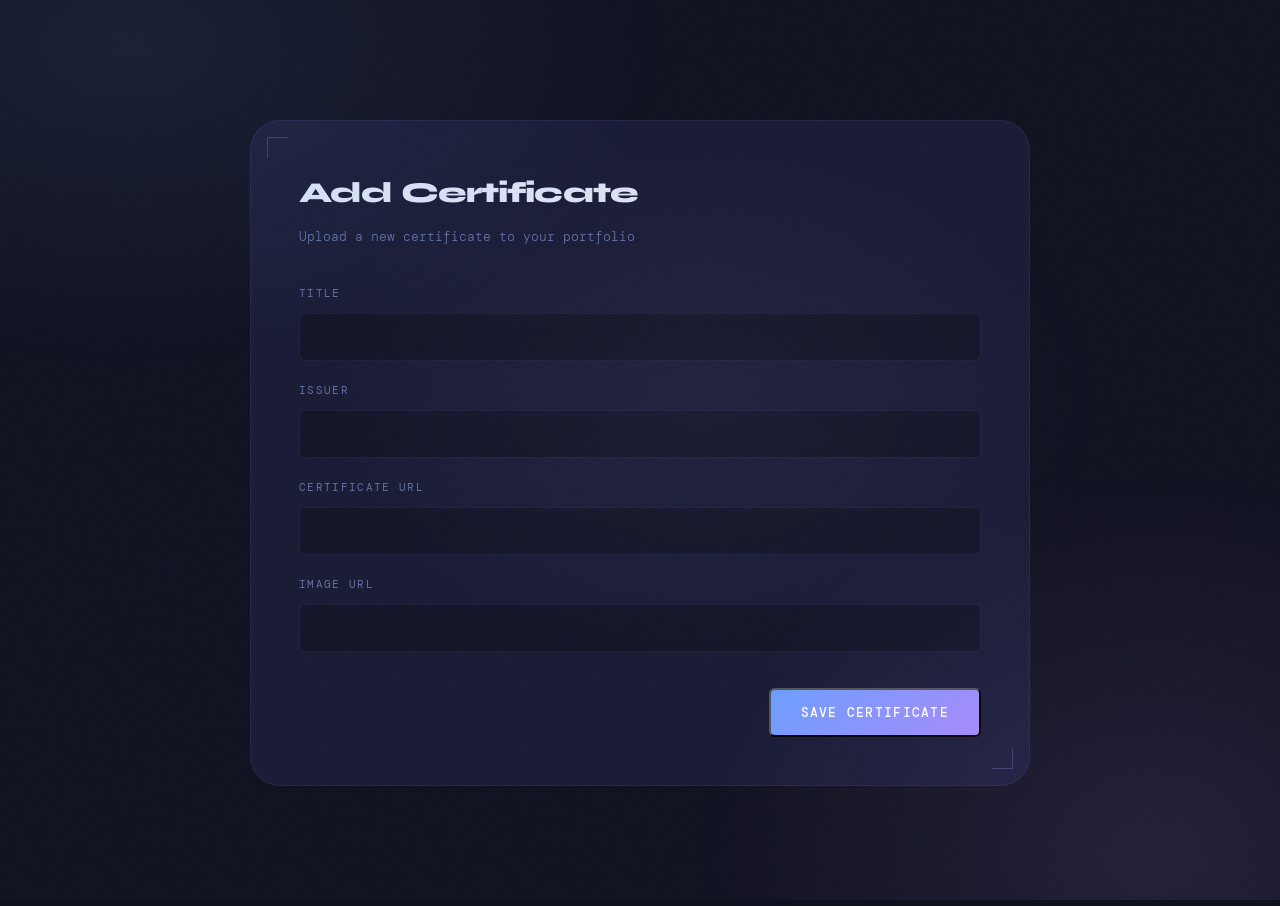
<file: templates/add_certificate.html>
<!DOCTYPE html>
<html lang="en">

<head>

    <meta charset="UTF-8">
    <meta name="viewport" content="width=device-width, initial-scale=1.0">

    <title>Add Certificate</title>

    <link rel="stylesheet" href="/static/css/style.css">

</head>

<body>

<section class="project-form-page">

    <div class="form-container">

        <div class="form-header">

            <h1>Add Certificate</h1>

            <p>Upload a new certificate to your portfolio</p>

        </div>

        <form method="POST">

            <div class="form-group">

                <label>Title</label>

                <input type="text" name="title" required>

            </div>

            <div class="form-group">

                <label>Issuer</label>

                <input type="text" name="issuer">

            </div>

            <div class="form-group">

                <label>Certificate URL</label>

                <input type="text" name="url">

            </div>

            <div class="form-group">

                <label>Image URL</label>

                <input type="text" name="image_url">

            </div>

            <div class="form-actions">

                <button type="submit" class="btn-primary">
                    Save Certificate
                </button>

            </div>

        </form>

    </div>

</section>

</body>
</html>
</file>
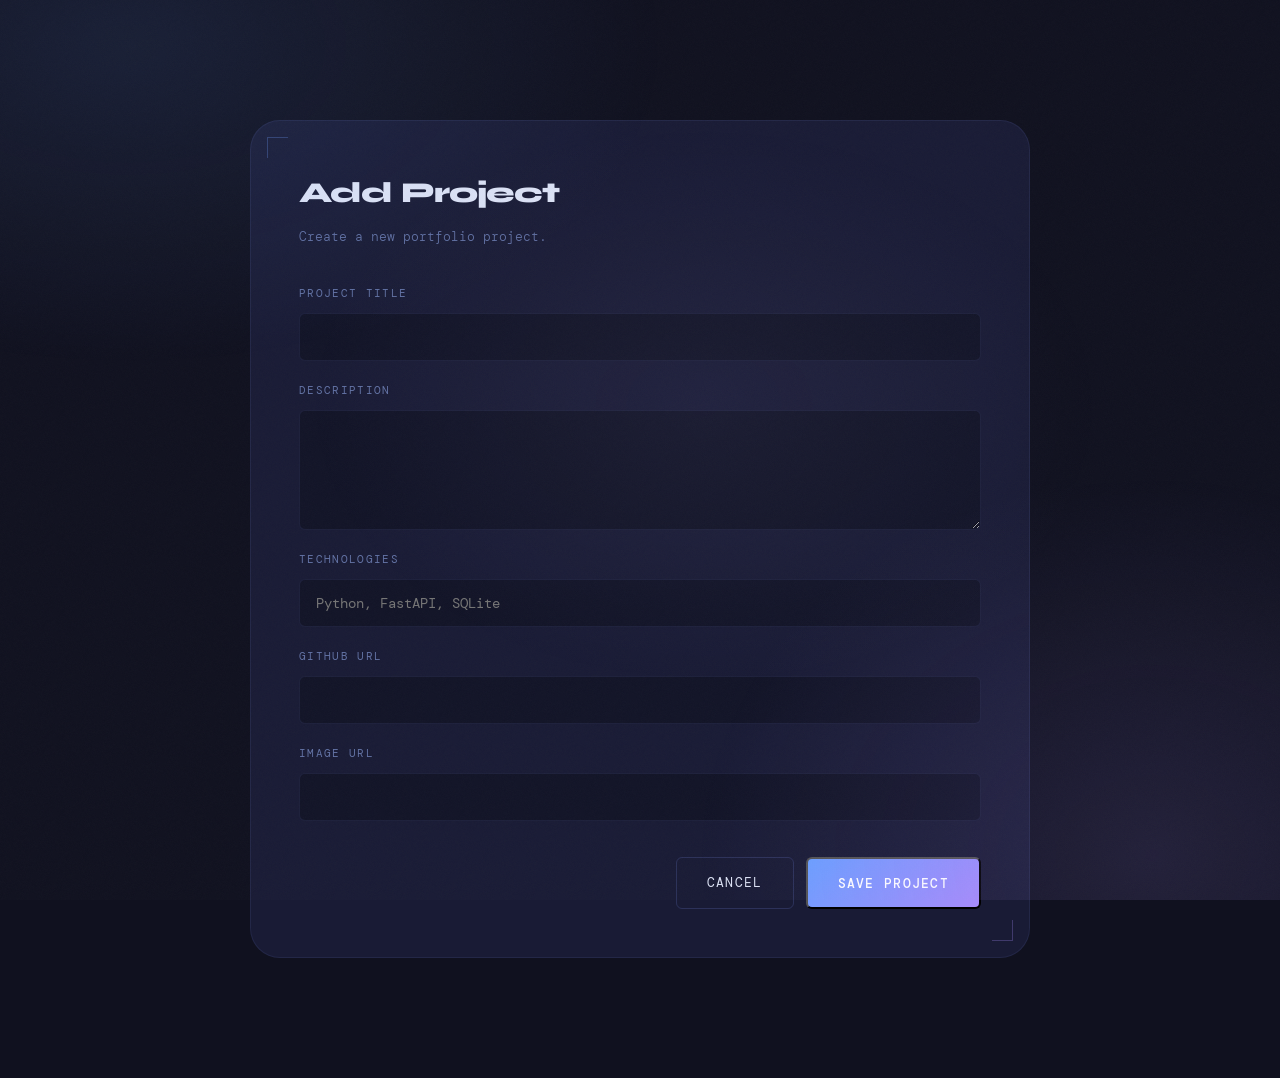
<file: templates/add_project.html>
<!DOCTYPE html>
<html lang="en">

<head>

    <meta charset="UTF-8">
    <meta name="viewport" content="width=device-width, initial-scale=1.0">

    <title>Add Project</title>

    <link rel="stylesheet" href="/static/css/style.css">

</head>

<body>

<section class="project-form-page">

    <div class="form-container">

        <div class="form-header">

            <h1>Add Project</h1>

            <p>Create a new portfolio project.</p>

        </div>

        <form method="POST">

            <div class="form-group">

                <label>Project Title</label>

                <input
                    type="text"
                    name="title"
                    required
                >

            </div>

            <div class="form-group">

                <label>Description</label>

                <textarea
                    name="description"
                    rows="5"
                    required
                ></textarea>

            </div>

            <div class="form-group">

                <label>Technologies</label>

                <input
                    type="text"
                    name="technologies"
                    placeholder="Python, FastAPI, SQLite"
                >

            </div>

            <div class="form-group">

                <label>GitHub URL</label>

                <input
                    type="url"
                    name="github_url"
                >

            </div>

            <div class="form-group">

                <label>Image URL</label>

                <input
                    type="text"
                    name="image_url"
                >

            </div>

            <div class="form-actions">

                <a href="/admin" class="btn-secondary">
                    Cancel
                </a>

                <button type="submit" class="btn-primary">
                    Save Project
                </button>

            </div>

        </form>

    </div>

</section>

</body>
</html>
</file>
<file: static/css/style.css>
/* ============================================================
   FUTURISTIC AI PORTFOLIO — style.css
   Aesthetic: Nebula-dark / deep space
   Fonts: Syne (display) + DM Mono (body/UI)
   Palette: Slate-navy base · electric-blue · soft-violet
   Features: custom cursor, scroll reveals, dark/light toggle,
             skeleton loaders, back-to-top, mobile nav, timeline
============================================================ */

@import url('https://fonts.googleapis.com/css2?family=Syne:wght@400;700;800&family=DM+Mono:ital,wght@0,300;0,400;0,500;1,300&display=swap');

/* ============================================================
   CUSTOM PROPERTIES
============================================================ */
:root{
    --bg-base:      #10111f;
    --bg-surface:   #14162b;
    --bg-raised:    #191b35;
    --bg-card:      rgba(100,120,255,.05);

    --primary:         #6b9fff;
    --primary-bright:  #8ab4ff;
    --primary-dim:     rgba(107,159,255,.12);
    --primary-border:  rgba(107,159,255,.28);

    --violet:          #a78bfa;
    --violet-bright:   #c4b5fd;
    --violet-dim:      rgba(167,139,250,.12);
    --violet-border:   rgba(167,139,250,.28);

    --periwinkle:      #c4b5fd;

    --text-primary: #dde3f5;
    --text-muted:   #6272a4;
    --text-faint:   #3d4a6b;

    --border-subtle: rgba(130,150,255,.09);
    --border-mid:    rgba(130,150,255,.18);

    --radius-sm:  6px;
    --radius-md:  12px;
    --radius-lg:  20px;
    --radius-xl:  30px;
    --radius-pill:999px;

    --font-display: 'Syne', sans-serif;
    --font-mono:    'DM Mono', monospace;

    --transition: .28s cubic-bezier(.4,0,.2,1);

    --cursor-size: 12px;
}

/* ============================================================
   LIGHT MODE OVERRIDE
============================================================ */
body.light-mode{
    --bg-base:      #f0f2ff;
    --bg-surface:   #e4e8ff;
    --bg-raised:    #d8ddff;
    --bg-card:      rgba(100,120,255,.07);

    --primary:         #3a6fe8;
    --primary-bright:  #2757d0;
    --primary-dim:     rgba(58,111,232,.1);
    --primary-border:  rgba(58,111,232,.3);

    --violet:          #7c3aed;
    --violet-bright:   #6d28d9;
    --violet-dim:      rgba(124,58,237,.1);
    --violet-border:   rgba(124,58,237,.28);

    --periwinkle:      #7c3aed;

    --text-primary: #1a1f3a;
    --text-muted:   #4a5280;
    --text-faint:   #8892b0;

    --border-subtle: rgba(58,111,232,.12);
    --border-mid:    rgba(58,111,232,.22);
}

/* ============================================================
   RESET
============================================================ */
*{ margin:0; padding:0; box-sizing:border-box; }

html{
    font-size:16px;
    scroll-behavior:smooth;
    scrollbar-width:thin;
    scrollbar-color: var(--violet) var(--bg-surface);
}

::-webkit-scrollbar{ width:4px; }
::-webkit-scrollbar-track{ background:var(--bg-surface); }
::-webkit-scrollbar-thumb{ background:var(--violet); border-radius:2px; }

/* ============================================================
   CUSTOM CURSOR
============================================================ */
body{ cursor:none; }

#cursor{
    position:fixed;
    width:var(--cursor-size);
    height:var(--cursor-size);
    border-radius:50%;
    background:var(--primary);
    pointer-events:none;
    z-index:99999;
    transform:translate(-50%,-50%);
    transition:width .2s, height .2s, background .2s, opacity .2s;
    mix-blend-mode:screen;
}

#cursor-ring{
    position:fixed;
    width:36px;
    height:36px;
    border-radius:50%;
    border:1px solid var(--violet);
    pointer-events:none;
    z-index:99998;
    transform:translate(-50%,-50%);
    transition:transform .08s linear, width .2s, height .2s, border-color .2s, opacity .3s;
    opacity:.5;
}

body:has(a:hover) #cursor,
body:has(button:hover) #cursor{
    width:20px; height:20px;
    background:var(--violet);
}

body:has(a:hover) #cursor-ring,
body:has(button:hover) #cursor-ring{
    width:50px; height:50px;
    border-color:var(--primary);
    opacity:.8;
}

/* ============================================================
   BASE / BODY
============================================================ */
body{
    font-family:var(--font-mono);
    color:var(--text-primary);
    background:var(--bg-base);
    overflow-x:hidden;
    line-height:1.7;
    transition:background .4s, color .4s;
}

/* Grain */
body::before{
    content:"";
    position:fixed; inset:0;
    background-image:url("data:image/svg+xml,%3Csvg viewBox='0 0 512 512' xmlns='http://www.w3.org/2000/svg'%3E%3Cfilter id='n'%3E%3CfeTurbulence type='fractalNoise' baseFrequency='.8' numOctaves='4' stitchTiles='stitch'/%3E%3C/filter%3E%3Crect width='100%25' height='100%25' filter='url(%23n)' opacity='.028'/%3E%3C/svg%3E");
    background-size:200px 200px;
    pointer-events:none;
    z-index:9997;
}

/* Ambient orbs */
body::after{
    content:"";
    position:fixed; inset:0;
    background:
        radial-gradient(ellipse 65% 55% at 10% 5%,  rgba(107,159,255,.1)  0%, transparent 65%),
        radial-gradient(ellipse 55% 65% at 90% 95%, rgba(167,139,250,.12) 0%, transparent 65%),
        radial-gradient(ellipse 45% 45% at 55% 45%, rgba(196,181,253,.05) 0%, transparent 70%);
    pointer-events:none;
    z-index:0;
    transition:opacity .4s;
}

/* ============================================================
   SCANLINES
============================================================ */
.scanlines{
    position:fixed; inset:0;
    background:repeating-linear-gradient(
        0deg,transparent,transparent 2px,
        rgba(0,0,0,.04) 2px,rgba(0,0,0,.04) 4px);
    pointer-events:none;
    z-index:9996;
}

/* ============================================================
   SCROLL REVEAL
============================================================ */
.reveal{
    opacity:0;
    transform:translateY(36px);
    transition:opacity .7s cubic-bezier(.4,0,.2,1),
                transform .7s cubic-bezier(.4,0,.2,1);
}

.reveal.visible{
    opacity:1;
    transform:none;
}

.reveal-left{
    opacity:0;
    transform:translateX(-40px);
    transition:opacity .7s cubic-bezier(.4,0,.2,1),
                transform .7s cubic-bezier(.4,0,.2,1);
}

.reveal-left.visible{ opacity:1; transform:none; }

.reveal-right{
    opacity:0;
    transform:translateX(40px);
    transition:opacity .7s cubic-bezier(.4,0,.2,1),
                transform .7s cubic-bezier(.4,0,.2,1);
}

.reveal-right.visible{ opacity:1; transform:none; }

.reveal-delay-1{ transition-delay:.1s; }
.reveal-delay-2{ transition-delay:.2s; }
.reveal-delay-3{ transition-delay:.3s; }
.reveal-delay-4{ transition-delay:.4s; }
.reveal-delay-5{ transition-delay:.5s; }

/* ============================================================
   NAVBAR
============================================================ */
.navbar{
    position:fixed;
    top:16px; left:50%;
    transform:translateX(-50%);
    width:94%; max-width:1360px;
    padding:14px 32px;
    display:flex;
    justify-content:space-between;
    align-items:center;
    z-index:1000;
    background:rgba(16,17,31,.78);
    backdrop-filter:blur(28px) saturate(1.5);
    -webkit-backdrop-filter:blur(28px) saturate(1.5);
    border:1px solid var(--border-subtle);
    border-radius:var(--radius-xl);
    transition:padding var(--transition), background var(--transition), border-color var(--transition);
}

.navbar.scrolled{
    padding:10px 32px;
    background:rgba(16,17,31,.92);
    border-color:var(--border-mid);
}

body.light-mode .navbar{ background:rgba(240,242,255,.85); }
body.light-mode .navbar.scrolled{ background:rgba(240,242,255,.96); }

.navbar::before,.navbar::after{
    content:""; position:absolute;
    width:10px; height:10px;
    border-color:var(--primary); border-style:solid; opacity:.45;
}
.navbar::before{ top:6px; left:12px; border-width:1px 0 0 1px; border-radius:2px 0 0 0; }
.navbar::after { bottom:6px; right:12px; border-width:0 1px 1px 0; border-radius:0 0 2px 0; }

.logo{
    font-family:var(--font-display);
    font-size:1.25rem; font-weight:800;
    color:var(--primary-bright);
    letter-spacing:-.02em;
    position:relative;
    text-decoration:none;
}

.logo::after{
    content:"_";
    animation:blink 1.1s step-end infinite;
    color:var(--violet);
}

@keyframes blink{ 0%,100%{opacity:1} 50%{opacity:0} }

.nav-links{ display:flex; gap:32px; list-style:none; }

.nav-links a{
    font-family:var(--font-mono);
    font-size:.78rem; letter-spacing:.08em;
    text-transform:uppercase;
    color:var(--text-muted);
    text-decoration:none;
    position:relative;
    transition:color var(--transition);
}

.nav-links a::before{
    content:"//"; position:absolute; left:-14px;
    color:var(--primary); opacity:0;
    font-size:.7rem;
    transition:opacity var(--transition);
}

.nav-links a:hover{ color:var(--text-primary); }
.nav-links a:hover::before{ opacity:1; }
.nav-links a.active{ color:var(--primary-bright); }
.nav-links a.active::before{ opacity:1; }

/* Nav right controls */
.nav-right{ display:flex; align-items:center; gap:14px; }

.lang-switch{ display:flex; gap:8px; }

.lang-switch a{
    font-family:var(--font-mono);
    font-size:.68rem; letter-spacing:.1em; text-transform:uppercase;
    color:var(--text-muted); text-decoration:none;
    padding:5px 11px;
    border:1px solid var(--border-subtle);
    border-radius:var(--radius-sm);
    transition:var(--transition);
}

.lang-switch a:hover{ border-color:var(--primary-border); color:var(--primary-bright); }

/* Dark/light toggle */
.theme-toggle{
    width:38px; height:22px;
    background:var(--bg-raised);
    border:1px solid var(--border-mid);
    border-radius:var(--radius-pill);
    position:relative;
    cursor:none;
    transition:var(--transition);
    flex-shrink:0;
}

.theme-toggle::after{
    content:"";
    position:absolute;
    width:14px; height:14px;
    border-radius:50%;
    background:var(--primary);
    top:3px; left:3px;
    transition:.3s cubic-bezier(.4,0,.2,1);
}

body.light-mode .theme-toggle::after{ transform:translateX(16px); background:var(--violet); }

/* Hamburger */
.hamburger{
    display:none;
    flex-direction:column;
    gap:5px;
    background:none;
    border:none;
    cursor:none;
    padding:4px;
}

.hamburger span{
    display:block;
    width:22px; height:1.5px;
    background:var(--text-primary);
    border-radius:2px;
    transition:.3s;
}

.hamburger.open span:nth-child(1){ transform:translateY(6.5px) rotate(45deg); }
.hamburger.open span:nth-child(2){ opacity:0; }
.hamburger.open span:nth-child(3){ transform:translateY(-6.5px) rotate(-45deg); }

/* Mobile drawer */
.mobile-nav{
    position:fixed;
    inset:0;
    background:rgba(16,17,31,.97);
    backdrop-filter:blur(24px);
    z-index:999;
    display:flex;
    flex-direction:column;
    align-items:center;
    justify-content:center;
    gap:36px;
    opacity:0;
    pointer-events:none;
    transition:opacity .3s;
}

.mobile-nav.open{ opacity:1; pointer-events:all; }

.mobile-nav a{
    font-family:var(--font-display);
    font-size:2rem; font-weight:800;
    letter-spacing:-.03em;
    color:var(--text-muted);
    text-decoration:none;
    transition:color var(--transition);
}

.mobile-nav a:hover{ color:var(--primary-bright); }

/* ============================================================
   HERO
============================================================ */
.hero{
    min-height:120vh;
    display:flex; justify-content:center; align-items:center;
    text-align:center; padding:0 20px;
    position:relative;
    overflow:hidden;
}

.hero-content{ max-width:1280px; position:relative; z-index:1; }

/* Animated grid */
.hero::before{
    content:"";
    position:absolute; inset:0;
    background-image:
        linear-gradient(rgba(107,159,255,.04) 1px,transparent 1px),
        linear-gradient(90deg,rgba(107,159,255,.04) 1px,transparent 1px);
    background-size:60px 60px;
    mask-image:radial-gradient(ellipse 85% 85% at 50% 50%,black 25%,transparent 80%);
    animation:grid-drift 20s linear infinite;
}

@keyframes grid-drift{
    0%{ background-position:0 0; }
    100%{ background-position:60px 60px; }
}

/* Floating orbs in hero */
.hero-orb{
    position:absolute;
    border-radius:50%;
    filter:blur(80px);
    pointer-events:none;
    animation:orb-float 8s ease-in-out infinite;
}

.hero-orb-1{
    width:500px; height:500px;
    background:rgba(107,159,255,.07);
    top:-100px; left:-100px;
    animation-delay:0s;
}

.hero-orb-2{
    width:400px; height:400px;
    background:rgba(167,139,250,.08);
    bottom:-80px; right:-80px;
    animation-delay:-4s;
}

.hero-orb-3{
    width:300px; height:300px;
    background:rgba(196,181,253,.05);
    top:50%; left:50%;
    transform:translate(-50%,-50%);
    animation-delay:-2s;
}

@keyframes orb-float{
    0%,100%{ transform:translate(0,0); }
    33%{ transform:translate(20px,-15px); }
    66%{ transform:translate(-15px,20px); }
}

.status-badge{
    display:inline-flex; align-items:center; gap:8px;
    padding:8px 18px; margin-bottom:30px;
    border-radius:var(--radius-pill);
    background:var(--primary-dim);
    border:1px solid var(--primary-border);
    color:var(--primary-bright);
    font-family:var(--font-mono);
    font-size:.75rem; letter-spacing:.1em; text-transform:uppercase;
}

.status-badge::before{
    content:""; width:6px; height:6px;
    border-radius:50%; background:var(--primary-bright);
    animation:pulse-dot 2s ease-in-out infinite;
}

@keyframes pulse-dot{
    0%,100%{ box-shadow:0 0 0 0 rgba(107,159,255,.6); }
    50%{ box-shadow:0 0 0 6px rgba(107,159,255,0); }
}

.hero h1{
    font-family:var(--font-display);
    font-size:clamp(3.8rem,9.5vw,8rem);
    font-weight:800; line-height:1;
    letter-spacing:-.03em; margin-bottom:16px;
    background:linear-gradient(150deg,#ccd8ff 0%,var(--primary-bright) 35%,var(--violet) 70%,rgba(196,181,253,.6) 100%);
    -webkit-background-clip:text; -webkit-text-fill-color:transparent; background-clip:text;
}

/* Typing cursor on h1 */
.hero h1 .typed-cursor{
    -webkit-text-fill-color:var(--violet);
    animation:blink .8s step-end infinite;
}

.hero h2{
    font-family:var(--font-mono);
    font-size:1rem; font-weight:300;
    color:var(--text-muted);
    letter-spacing:.12em; text-transform:uppercase;
    margin-bottom:24px;
}

.hero h2 span{ color:var(--periwinkle); }

.hero p{
    font-family:var(--font-mono);
    color:var(--text-muted);
    font-size:1rem; font-weight:300; line-height:1.9;
    margin-bottom:48px; max-width:600px; margin-inline:auto;
}

/* Social links in hero */
.hero-socials{
    display:flex; justify-content:center;
    gap:16px; margin-bottom:36px;
}

.hero-socials a{
    width:40px; height:40px;
    border-radius:50%;
    border:1px solid var(--border-mid);
    display:flex; align-items:center; justify-content:center;
    color:var(--text-muted);
    text-decoration:none;
    font-size:.85rem;
    transition:var(--transition);
}

.hero-socials a:hover{
    border-color:var(--primary-border);
    color:var(--primary-bright);
    background:var(--primary-dim);
    transform:translateY(-3px);
}

/* ============================================================
   PHOTO FRAME
============================================================ */
.photo-frame{
    position:relative;
    width:240px; height:240px;
    margin:0 auto 40px;
}

.photo-frame::before{
    content:"";
    position:absolute; inset:-3px;
    border-radius:var(--radius-lg);
    background:conic-gradient(from 0deg,var(--primary),var(--violet),var(--periwinkle),var(--primary));
    animation:spin-border 6s linear infinite;
    z-index:0;
}

.photo-frame::after{
    content:"";
    position:absolute; inset:0;
    border-radius:calc(var(--radius-lg) - 1px);
    background:var(--bg-base);
    z-index:1;
}

.photo-frame img{
    position:relative; z-index:2;
    width:100%; height:100%;
    object-fit:cover;
    border-radius:calc(var(--radius-lg) - 2px);
    filter:grayscale(15%);
}

@keyframes spin-border{ to{ transform:rotate(360deg); } }

/* ============================================================
   BUTTONS
============================================================ */
.hero-buttons{ display:flex; justify-content:center; gap:16px; flex-wrap:wrap; }

.btn-primary,.btn-secondary{
    font-family:var(--font-mono);
    font-size:.8rem; letter-spacing:.1em; text-transform:uppercase;
    text-decoration:none;
    padding:14px 30px;
    border-radius:var(--radius-sm);
    transition:var(--transition);
    position:relative; overflow:hidden;
    cursor:none;
}

.btn-primary{
    background:linear-gradient(135deg,var(--primary),var(--violet));
    color:#fff; font-weight:500;
}

.btn-primary::before{
    content:""; position:absolute; inset:0;
    background:rgba(255,255,255,.15);
    transform:translateX(-110%) skewX(-15deg);
    transition:.5s;
}

.btn-primary:hover::before{ transform:translateX(110%) skewX(-15deg); }
.btn-primary:hover{ transform:translateY(-3px); box-shadow:0 12px 40px rgba(107,159,255,.35); }

.btn-secondary{
    background:transparent;
    border:1px solid var(--border-mid);
    color:var(--text-primary);
}

.btn-secondary:hover{
    border-color:var(--primary-border);
    color:var(--primary-bright);
    background:var(--primary-dim);
    transform:translateY(-3px);
}

/* ============================================================
   SECTION UTILITIES
============================================================ */
.section-sub{
    font-family:var(--font-mono);
    font-size:.75rem; letter-spacing:.15em; text-transform:uppercase;
    color:var(--violet); margin-bottom:16px;
}

.section-line{
    width:48px; height:2px;
    background:linear-gradient(90deg,var(--primary),var(--violet));
    margin-bottom:60px;
}

.skills h2,.projects h2,.certificates h2,.resume h2,.contact h2,.timeline h2{
    font-family:var(--font-display);
    font-size:clamp(2rem,5vw,3.2rem);
    font-weight:800; letter-spacing:-.03em;
    color:var(--text-primary);
    text-align:center; margin-bottom:12px;
}

/* ============================================================
   ABOUT
============================================================ */
.about{ padding:140px 10%; position:relative; z-index:1; }

.about-container{
    display:flex; align-items:center; justify-content:center;
    gap:100px; flex-wrap:wrap;
}

.about-image{ position:relative; flex-shrink:0; }

.about-image::before{
    content:""; position:absolute;
    width:320px; height:320px; border-radius:50%;
    background:radial-gradient(circle,rgba(167,139,250,.15) 0%,transparent 70%);
    top:50%; left:50%; transform:translate(-50%,-50%);
    pointer-events:none; z-index:-1;
}

.about-content{ max-width:600px; }

.about-content h2{
    font-family:var(--font-display);
    font-size:clamp(2rem,4vw,3rem);
    font-weight:800; letter-spacing:-.03em;
    margin-bottom:24px; color:var(--text-primary);
}

.about-content h2 span{ color:var(--primary-bright); }

.about-content p{
    font-family:var(--font-mono);
    color:var(--text-muted); font-weight:300;
    line-height:1.95; margin-bottom:16px;
}

/* ============================================================
   SKILLS
============================================================ */
.skills{ padding:140px 10%; }

.skills-grid{
    display:grid;
    grid-template-columns:repeat(auto-fit,minmax(190px,1fr));
    gap:14px;
}

.skill-card{
    background:var(--bg-card);
    border:1px solid var(--border-subtle);
    padding:24px 20px;
    border-radius:var(--radius-md);
    font-family:var(--font-mono);
    font-size:.82rem; font-weight:400; letter-spacing:.04em;
    color:var(--text-muted);
    cursor:default;
    transition:var(--transition);
    position:relative; overflow:hidden;
    display:flex; flex-direction:column; gap:10px;
}

.skill-card::before{
    content:""; position:absolute;
    top:0; left:0;
    width:3px; height:0;
    background:linear-gradient(180deg,var(--primary),var(--violet));
    transition:height .4s ease;
}

/* Progress bar */
.skill-bar-wrap{
    height:3px; border-radius:2px;
    background:var(--border-subtle);
    overflow:hidden;
}

.skill-bar{
    height:100%;
    border-radius:2px;
    background:linear-gradient(90deg,var(--primary),var(--violet));
    width:0;
    transition:width 1s cubic-bezier(.4,0,.2,1);
}

.skill-card.visible .skill-bar{ width:var(--skill-pct,70%); }

.skill-card:hover{
    border-color:var(--primary-border);
    background:var(--primary-dim);
    color:var(--text-primary);
    transform:translateY(-4px);
    box-shadow:0 16px 40px rgba(107,159,255,.1);
}

.skill-card:hover::before{ height:100%; }

/* ============================================================
   PROJECTS
============================================================ */
.projects{ padding:140px 10%; }

.project-grid{
    display:grid;
    grid-template-columns:repeat(auto-fit,minmax(320px,1fr));
    gap:20px;
}

.project-card{
    background:var(--bg-card);
    border:1px solid var(--border-subtle);
    border-radius:var(--radius-lg);
    padding:36px;
    position:relative; overflow:hidden;
    transition:var(--transition);
    cursor:none;
}

.project-card::before{
    content:""; position:absolute;
    top:0; left:0; right:0; height:1px;
    background:linear-gradient(90deg,transparent,var(--primary),var(--violet),transparent);
    transform:scaleX(0); transition:transform .5s ease;
}

.project-card::after{
    content:""; position:absolute;
    bottom:16px; right:16px;
    width:16px; height:16px;
    border-right:1px solid var(--violet-border);
    border-bottom:1px solid var(--violet-border);
    opacity:0; transition:opacity var(--transition);
}

.project-card:hover{
    transform:translateY(-8px);
    border-color:var(--primary-border);
    box-shadow:0 24px 60px rgba(107,159,255,.1),
               0 0 0 1px rgba(167,139,250,.06);
}

.project-card:hover::before{ transform:scaleX(1); }
.project-card:hover::after{ opacity:1; }

.project-card .shimmer{
    position:absolute; inset:0;
    background:linear-gradient(120deg,transparent 0%,rgba(165,180,252,.05) 50%,transparent 100%);
    transform:translateX(-110%); transition:.7s ease;
}

.project-card:hover .shimmer{ transform:translateX(110%); }

/* Tags */
.project-tags{ display:flex; flex-wrap:wrap; gap:6px; margin-bottom:16px; }

.project-tag{
    font-family:var(--font-mono);
    font-size:.62rem; letter-spacing:.08em; text-transform:uppercase;
    padding:4px 10px; border-radius:var(--radius-pill);
    background:var(--violet-dim); border:1px solid var(--violet-border);
    color:var(--violet-bright);
}

.project-card h3{
    font-family:var(--font-display);
    font-size:1.2rem; font-weight:700; letter-spacing:-.02em;
    margin-bottom:12px; color:var(--text-primary);
}

.project-card p{
    font-family:var(--font-mono);
    color:var(--text-muted); font-size:.85rem;
    font-weight:300; line-height:1.8; margin-bottom:24px;
}

/* Expand panel */
.project-expanded{
    max-height:0; overflow:hidden;
    transition:max-height .5s cubic-bezier(.4,0,.2,1);
}

.project-card.expanded .project-expanded{ max-height:200px; }

.project-expanded-inner{
    padding-top:16px;
    border-top:1px solid var(--border-subtle);
    margin-top:4px;
}

.project-expanded-inner p{
    font-size:.78rem; color:var(--text-muted); margin-bottom:12px;
}

.project-actions-row{ display:flex; gap:12px; margin-bottom:0; }

.project-card .card-footer{
    display:flex; align-items:center; justify-content:space-between;
}

.project-card a{
    font-family:var(--font-mono);
    font-size:.75rem; letter-spacing:.1em; text-transform:uppercase;
    color:var(--primary-bright); text-decoration:none;
    display:inline-flex; align-items:center; gap:6px;
    transition:var(--transition);
}

.project-card a::after{ content:"→"; }
.project-card a:hover{ color:var(--violet-bright); gap:12px; }

.expand-btn{
    font-family:var(--font-mono);
    font-size:.7rem; letter-spacing:.08em; text-transform:uppercase;
    color:var(--text-faint); background:none; border:none;
    cursor:none; transition:color var(--transition);
    display:flex; align-items:center; gap:4px;
}

.expand-btn::after{ content:"↓"; transition:transform .3s; }
.project-card.expanded .expand-btn::after{ transform:rotate(180deg); }
.expand-btn:hover{ color:var(--violet); }

/* ============================================================
   CERTIFICATES
============================================================ */
.certificates{ padding:140px 10%; }

.certificate-grid{
    display:grid;
    grid-template-columns:repeat(auto-fit,minmax(340px,1fr));
    gap:20px;
}

.certificate-card{
    background:var(--bg-card);
    border:1px solid var(--border-subtle);
    padding:32px; border-radius:var(--radius-lg);
    transition:var(--transition); position:relative;
}

.certificate-card::before{
    content:"CERT"; position:absolute;
    top:20px; right:24px;
    font-family:var(--font-mono);
    font-size:.6rem; letter-spacing:.2em;
    color:var(--text-faint);
}

/* Verified badge */
.verified-badge{
    display:inline-flex; align-items:center; gap:5px;
    padding:4px 10px; border-radius:var(--radius-pill);
    background:rgba(107,159,255,.1);
    border:1px solid rgba(107,159,255,.2);
    color:var(--primary);
    font-family:var(--font-mono);
    font-size:.6rem; letter-spacing:.1em; text-transform:uppercase;
    margin-bottom:14px;
}

.verified-badge::before{
    content:"✓"; font-size:.7rem;
}

.certificate-card:hover{
    transform:translateY(-6px);
    border-color:var(--violet-border);
    box-shadow:0 20px 50px rgba(167,139,250,.12);
}

.certificate-card h3{
    font-family:var(--font-display);
    font-size:1.1rem; font-weight:700; letter-spacing:-.01em;
    margin-bottom:12px; color:var(--text-primary); line-height:1.4;
}

.certificate-card p{
    font-family:var(--font-mono);
    font-size:.82rem; color:var(--text-muted);
    font-weight:300; margin-bottom:20px; line-height:1.7;
}

.certificate-card a{
    font-family:var(--font-mono);
    font-size:.72rem; letter-spacing:.1em; text-transform:uppercase;
    color:var(--violet-bright); text-decoration:none;
    transition:var(--transition);
}

.certificate-card a:hover{ color:var(--text-primary); }

/* ============================================================
   SKELETON LOADERS
============================================================ */
@keyframes shimmer-bg{
    0%{ background-position:-400px 0; }
    100%{ background-position:400px 0; }
}

.skeleton{
    background:linear-gradient(90deg,
        var(--bg-raised) 25%,
        rgba(130,150,255,.08) 50%,
        var(--bg-raised) 75%);
    background-size:800px 100%;
    animation:shimmer-bg 1.6s infinite linear;
    border-radius:var(--radius-sm);
}

.skeleton-card{
    background:var(--bg-card);
    border:1px solid var(--border-subtle);
    border-radius:var(--radius-lg);
    padding:36px;
}

.skeleton-line{
    height:12px; margin-bottom:12px;
}

.skeleton-line.short{ width:40%; }
.skeleton-line.med{ width:70%; }
.skeleton-line.full{ width:100%; }
.skeleton-title{ height:20px; width:55%; margin-bottom:16px; }

/* ============================================================
   TIMELINE
============================================================ */
.timeline{ padding:140px 10%; }

.timeline-wrap{
    position:relative;
    max-width:800px; margin:auto;
    padding-left:40px;
}

.timeline-wrap::before{
    content:""; position:absolute;
    left:0; top:0; bottom:0; width:1px;
    background:linear-gradient(180deg,var(--primary),var(--violet),transparent);
}

.timeline-item{
    position:relative;
    margin-bottom:50px;
}

.timeline-item::before{
    content:""; position:absolute;
    left:-46px; top:4px;
    width:12px; height:12px;
    border-radius:50%;
    background:var(--primary);
    border:2px solid var(--bg-base);
    box-shadow:0 0 0 3px var(--primary-dim);
}

.timeline-date{
    font-family:var(--font-mono);
    font-size:.72rem; letter-spacing:.1em; text-transform:uppercase;
    color:var(--violet); margin-bottom:8px;
}

.timeline-item h3{
    font-family:var(--font-display);
    font-size:1.15rem; font-weight:700; letter-spacing:-.02em;
    color:var(--text-primary); margin-bottom:6px;
}

.timeline-item .org{
    font-family:var(--font-mono);
    font-size:.78rem; color:var(--primary);
    margin-bottom:10px;
}

.timeline-item p{
    font-family:var(--font-mono);
    font-size:.82rem; color:var(--text-muted);
    font-weight:300; line-height:1.85;
}

/* ============================================================
   RESUME
============================================================ */
.resume{
    text-align:center; padding:140px 10%;
    position:relative;
}

.resume::before{
    content:""; position:absolute;
    left:50%; top:50%;
    width:600px; height:600px;
    transform:translate(-50%,-50%);
    border-radius:50%;
    background:radial-gradient(circle,rgba(107,159,255,.05) 0%,transparent 70%);
    pointer-events:none;
}

.resume p{
    font-family:var(--font-mono);
    font-size:.9rem; color:var(--text-muted);
    font-weight:300; margin-bottom:48px; line-height:1.8;
}

/* ============================================================
   CONTACT
============================================================ */
.contact{ padding:140px 10%; text-align:center; }

#contact-form{
    max-width:680px; margin:auto;
    display:flex; flex-direction:column; gap:14px;
}

#contact-form input,
#contact-form textarea{
    font-family:var(--font-mono); font-size:.88rem;
    background:var(--bg-card);
    border:1px solid var(--border-subtle);
    padding:16px 20px;
    border-radius:var(--radius-md);
    color:var(--text-primary);
    transition:var(--transition); outline:none;
}

#contact-form input::placeholder,
#contact-form textarea::placeholder{
    color:var(--text-faint); font-size:.8rem; letter-spacing:.05em;
}

#contact-form input:focus,
#contact-form textarea:focus{
    border-color:var(--primary-border);
    background:var(--primary-dim);
    box-shadow:0 0 0 4px rgba(107,159,255,.07);
}

#contact-form button{
    font-family:var(--font-mono); font-size:.8rem;
    letter-spacing:.12em; text-transform:uppercase;
    background:linear-gradient(135deg,var(--primary),var(--violet));
    color:#fff; border:none;
    padding:16px 32px;
    border-radius:var(--radius-sm);
    cursor:none; font-weight:500;
    transition:var(--transition); position:relative; overflow:hidden;
}

#contact-form button:hover{
    transform:translateY(-2px);
    box-shadow:0 10px 36px rgba(107,159,255,.3);
}

/* Toast */
.toast{
    position:fixed; bottom:32px; right:32px;
    padding:16px 24px;
    background:var(--bg-raised);
    border:1px solid var(--primary-border);
    border-radius:var(--radius-md);
    font-family:var(--font-mono); font-size:.82rem;
    color:var(--primary-bright);
    z-index:9990;
    transform:translateY(80px); opacity:0;
    transition:.4s cubic-bezier(.4,0,.2,1);
    display:flex; align-items:center; gap:10px;
}

.toast.show{ transform:translateY(0); opacity:1; }

.toast::before{
    content:"✓";
    width:22px; height:22px;
    border-radius:50%;
    background:var(--primary-dim);
    border:1px solid var(--primary-border);
    display:flex; align-items:center; justify-content:center;
    font-size:.75rem;
}

/* ============================================================
   FOOTER
============================================================ */
footer{
    padding:60px 10% 40px;
    border-top:1px solid var(--border-subtle);
    display:flex; justify-content:space-between;
    align-items:center; flex-wrap:wrap; gap:20px;
}

.footer-logo{
    font-family:var(--font-display);
    font-size:1.1rem; font-weight:800;
    color:var(--primary-bright); letter-spacing:-.02em;
}

.footer-links{
    display:flex; gap:24px; list-style:none;
}

.footer-links a{
    font-family:var(--font-mono);
    font-size:.72rem; letter-spacing:.08em; text-transform:uppercase;
    color:var(--text-faint); text-decoration:none;
    transition:color var(--transition);
}

.footer-links a:hover{ color:var(--primary-bright); }

.footer-copy{
    font-family:var(--font-mono);
    font-size:.72rem; color:var(--text-faint);
    letter-spacing:.05em;
}

/* ============================================================
   BACK TO TOP
============================================================ */
#back-to-top{
    position:fixed; bottom:36px; right:36px;
    width:44px; height:44px;
    border-radius:50%;
    background:linear-gradient(135deg,var(--primary),var(--violet));
    border:none; cursor:none;
    display:flex; align-items:center; justify-content:center;
    color:#fff; font-size:1.1rem;
    z-index:500;
    opacity:0; pointer-events:none;
    transform:translateY(20px);
    transition:.4s cubic-bezier(.4,0,.2,1);
    box-shadow:0 8px 24px rgba(107,159,255,.3);
}

#back-to-top.visible{ opacity:1; pointer-events:all; transform:none; }
#back-to-top:hover{ transform:translateY(-3px); box-shadow:0 14px 32px rgba(107,159,255,.4); }

/* ============================================================
   PARALLAX HERO GRID
============================================================ */
.hero-grid-parallax{
    position:absolute; inset:0;
    background-image:
        linear-gradient(rgba(107,159,255,.03) 1px,transparent 1px),
        linear-gradient(90deg,rgba(107,159,255,.03) 1px,transparent 1px);
    background-size:80px 80px;
    will-change:transform;
}

/* ============================================================
   ADMIN (unchanged structure, restyled)
============================================================ */
.admin-dashboard{ padding:140px 10%; min-height:100vh; }

.admin-header{
    display:flex; justify-content:space-between; align-items:flex-start;
    margin-bottom:56px; flex-wrap:wrap; gap:20px;
}

.admin-header h1{
    font-family:var(--font-display);
    font-size:clamp(2rem,4vw,3rem);
    font-weight:800; letter-spacing:-.03em;
    color:var(--text-primary); margin-bottom:8px;
}

.admin-header h1 span{ color:var(--primary-bright); }

.admin-header p{
    font-family:var(--font-mono);
    color:var(--text-muted); font-size:.82rem; font-weight:300;
}

.admin-actions{ display:flex; gap:10px; }

.admin-stats{
    display:grid;
    grid-template-columns:repeat(auto-fit,minmax(240px,1fr));
    gap:16px; margin-bottom:50px;
}

.stat-card{
    background:var(--bg-card);
    border:1px solid var(--border-subtle);
    padding:28px; border-radius:var(--radius-lg);
    position:relative; overflow:hidden; transition:var(--transition);
}

.stat-card::after{
    content:""; position:absolute;
    bottom:0; left:0; right:0; height:2px;
    background:linear-gradient(90deg,var(--primary),var(--violet),transparent);
    transform:scaleX(0); transform-origin:left;
    transition:transform var(--transition);
}

.stat-card:hover::after{ transform:scaleX(1); }

.stat-card h3{
    font-family:var(--font-mono);
    font-size:.72rem; letter-spacing:.12em; text-transform:uppercase;
    color:var(--text-muted); margin-bottom:16px; font-weight:400;
}

.stat-card span{
    font-family:var(--font-display);
    font-size:2.4rem; font-weight:800;
    color:var(--primary-bright); letter-spacing:-.04em;
}

.admin-projects{
    display:grid;
    grid-template-columns:repeat(auto-fit,minmax(340px,1fr));
    gap:20px;
}

.admin-project-card{
    background:var(--bg-card);
    border:1px solid var(--border-subtle);
    border-radius:var(--radius-lg);
    padding:30px; transition:var(--transition);
}

.admin-project-card:hover{ transform:translateY(-5px); border-color:var(--border-mid); }

.admin-project-card h2{
    font-family:var(--font-display);
    font-size:1.1rem; font-weight:700; letter-spacing:-.02em;
    margin-bottom:12px; color:var(--text-primary);
}

.admin-project-card p{
    font-family:var(--font-mono);
    color:var(--text-muted); font-size:.82rem;
    font-weight:300; line-height:1.8; margin-bottom:24px;
}

.project-actions{ display:flex; gap:20px; }

.project-actions a{
    font-family:var(--font-mono);
    font-size:.72rem; letter-spacing:.1em; text-transform:uppercase;
    color:var(--primary-bright); text-decoration:none;
    font-weight:500; transition:var(--transition);
}

.project-actions a:hover{ color:var(--text-primary); }

/* PROJECT FORM */
.project-form-page{
    min-height:100vh;
    display:flex; justify-content:center; align-items:center;
    padding:120px 20px;
}

.form-container{
    width:100%; max-width:780px;
    background:var(--bg-raised);
    border:1px solid var(--border-subtle);
    padding:48px; border-radius:var(--radius-xl);
    position:relative;
}

.form-container::before{
    content:""; position:absolute;
    top:16px; left:16px;
    width:20px; height:20px;
    border-top:1px solid var(--primary-border);
    border-left:1px solid var(--primary-border);
}

.form-container::after{
    content:""; position:absolute;
    bottom:16px; right:16px;
    width:20px; height:20px;
    border-bottom:1px solid var(--violet-border);
    border-right:1px solid var(--violet-border);
}

.form-header{ margin-bottom:36px; }

.form-header h1{
    font-family:var(--font-display);
    font-size:1.8rem; font-weight:800; letter-spacing:-.03em;
    color:var(--text-primary); margin-bottom:8px;
}

.form-header p{
    font-family:var(--font-mono);
    font-size:.82rem; color:var(--text-muted); font-weight:300;
}

.form-group{ display:flex; flex-direction:column; margin-bottom:20px; }

.form-group label{
    font-family:var(--font-mono);
    font-size:.7rem; letter-spacing:.12em; text-transform:uppercase;
    color:var(--text-muted); margin-bottom:10px;
}

.form-group input,
.form-group textarea{
    font-family:var(--font-mono); font-size:.88rem;
    background:rgba(0,0,0,.25); color:var(--text-primary);
    border:1px solid var(--border-subtle);
    border-radius:var(--radius-sm);
    padding:14px 16px;
    transition:var(--transition); outline:none;
}

.form-group input:focus,
.form-group textarea:focus{
    border-color:var(--primary-border);
    box-shadow:0 0 0 3px rgba(107,159,255,.07);
}

.form-actions{
    display:flex; justify-content:flex-end;
    gap:12px; margin-top:36px;
}

/* MESSAGES */
.admin-messages{ margin-top:80px; }

.admin-messages h2{
    font-family:var(--font-display);
    font-size:1.6rem; font-weight:700; letter-spacing:-.02em;
    color:var(--text-primary); margin-bottom:28px;
}

.message-card{
    background:var(--bg-card);
    border:1px solid var(--border-subtle);
    padding:24px 28px;
    border-radius:var(--radius-md);
    margin-bottom:14px; transition:var(--transition);
}

.message-card:hover{ border-color:var(--border-mid); }

.message-header{
    display:flex; justify-content:space-between; align-items:center;
    margin-bottom:14px; flex-wrap:wrap; gap:8px;
}

.message-header h3{
    font-family:var(--font-display);
    font-size:1rem; font-weight:700; color:var(--text-primary); margin:0;
}

.message-header span{
    font-family:var(--font-mono);
    color:var(--text-faint); font-size:.72rem; letter-spacing:.06em;
}

.message-card p{
    font-family:var(--font-mono);
    color:var(--text-muted); font-size:.85rem;
    font-weight:300; line-height:1.85;
}

.delete-btn{
    background:none; border:none; padding:0;
    font-family:var(--font-mono);
    font-size:.72rem; letter-spacing:.1em; text-transform:uppercase;
    color:var(--text-faint); cursor:none;
    transition:var(--transition);
    display:inline-flex; align-items:center; gap:4px;
}

.delete-btn:hover{ color:#f87171; }

/* ============================================================
   DIVIDER
============================================================ */
.hr-deco{
    border:none; height:1px;
    background:linear-gradient(90deg,transparent,var(--border-mid),transparent);
    margin:0;
}

[dir="rtl"]{ text-align:right; }

/* ============================================================
   RESPONSIVE
============================================================ */
@media(max-width:1024px){
    .hero h1{ font-size:4.5rem; }
    .project-grid,.certificate-grid{ grid-template-columns:repeat(2,1fr); }
}

@media(max-width:768px){
    .nav-links,.lang-switch,.theme-toggle{ display:none; }
    .hamburger{ display:flex; }
    .hero h1{ font-size:3rem; text-align:center; }
    .hero p{ text-align:center; }
    .btn-primary{ width:100%; }
    .project-grid,.certificate-grid{ grid-template-columns:1fr; }
    .navbar{ padding:12px 20px; }
    .about-container{ gap:50px; }
    footer{ flex-direction:column; text-align:center; }
    .footer-links{ justify-content:center; }
    #back-to-top{ bottom:24px; right:24px; }
    .toast{ right:16px; left:16px; bottom:24px; }
}

@media(max-width:480px){
    .hero h1{ font-size:2.4rem; }
    .about,.skills,.projects,.certificates,.resume,.contact,.timeline,.admin-dashboard{
        padding:80px 5%;
    }
    .hero-buttons{ flex-direction:column; align-items:stretch; }
    .hero-buttons a{ text-align:center; }
    .timeline-wrap{ padding-left:28px; }
}

/* ============================================================
   SELECTION & FOCUS
============================================================ */
::selection{ background:rgba(167,139,250,.25); color:var(--text-primary); }

:focus-visible{
    outline:2px solid var(--primary);
    outline-offset:3px; border-radius:4px;
}
</file>
